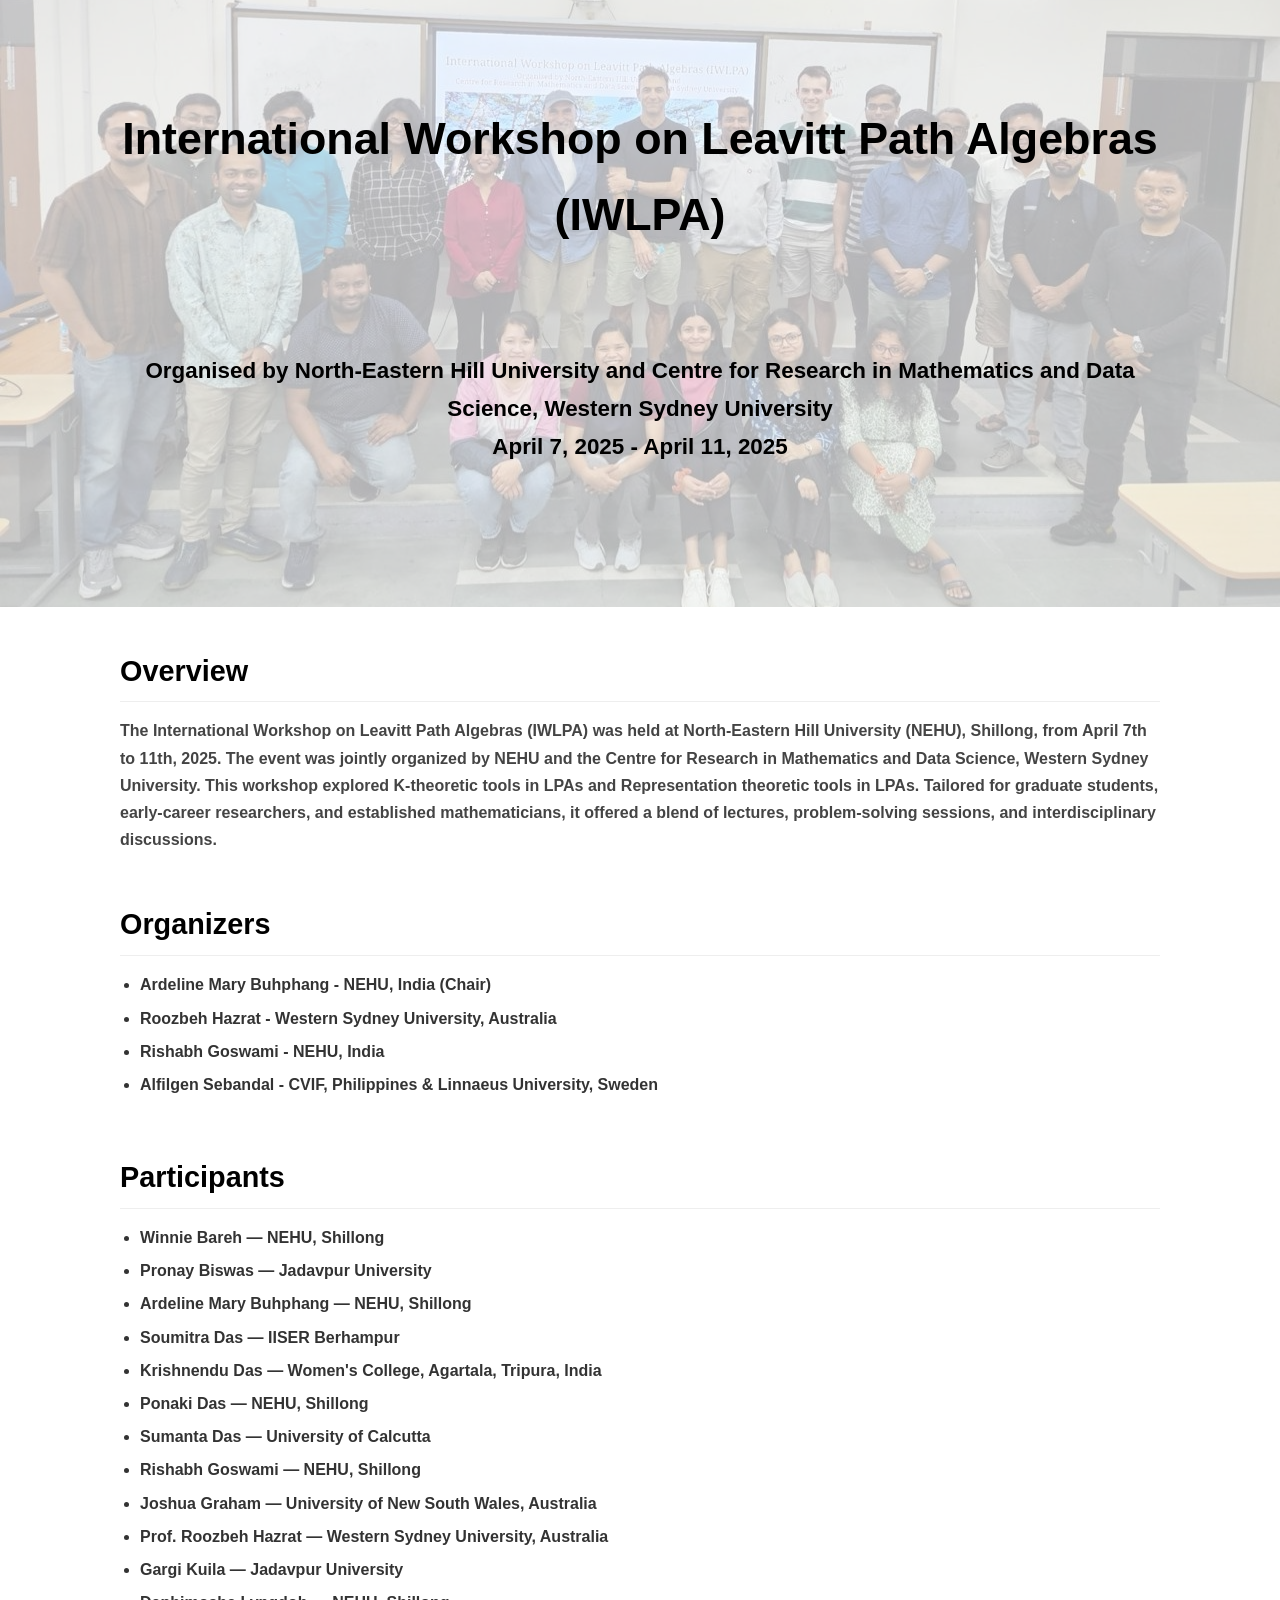
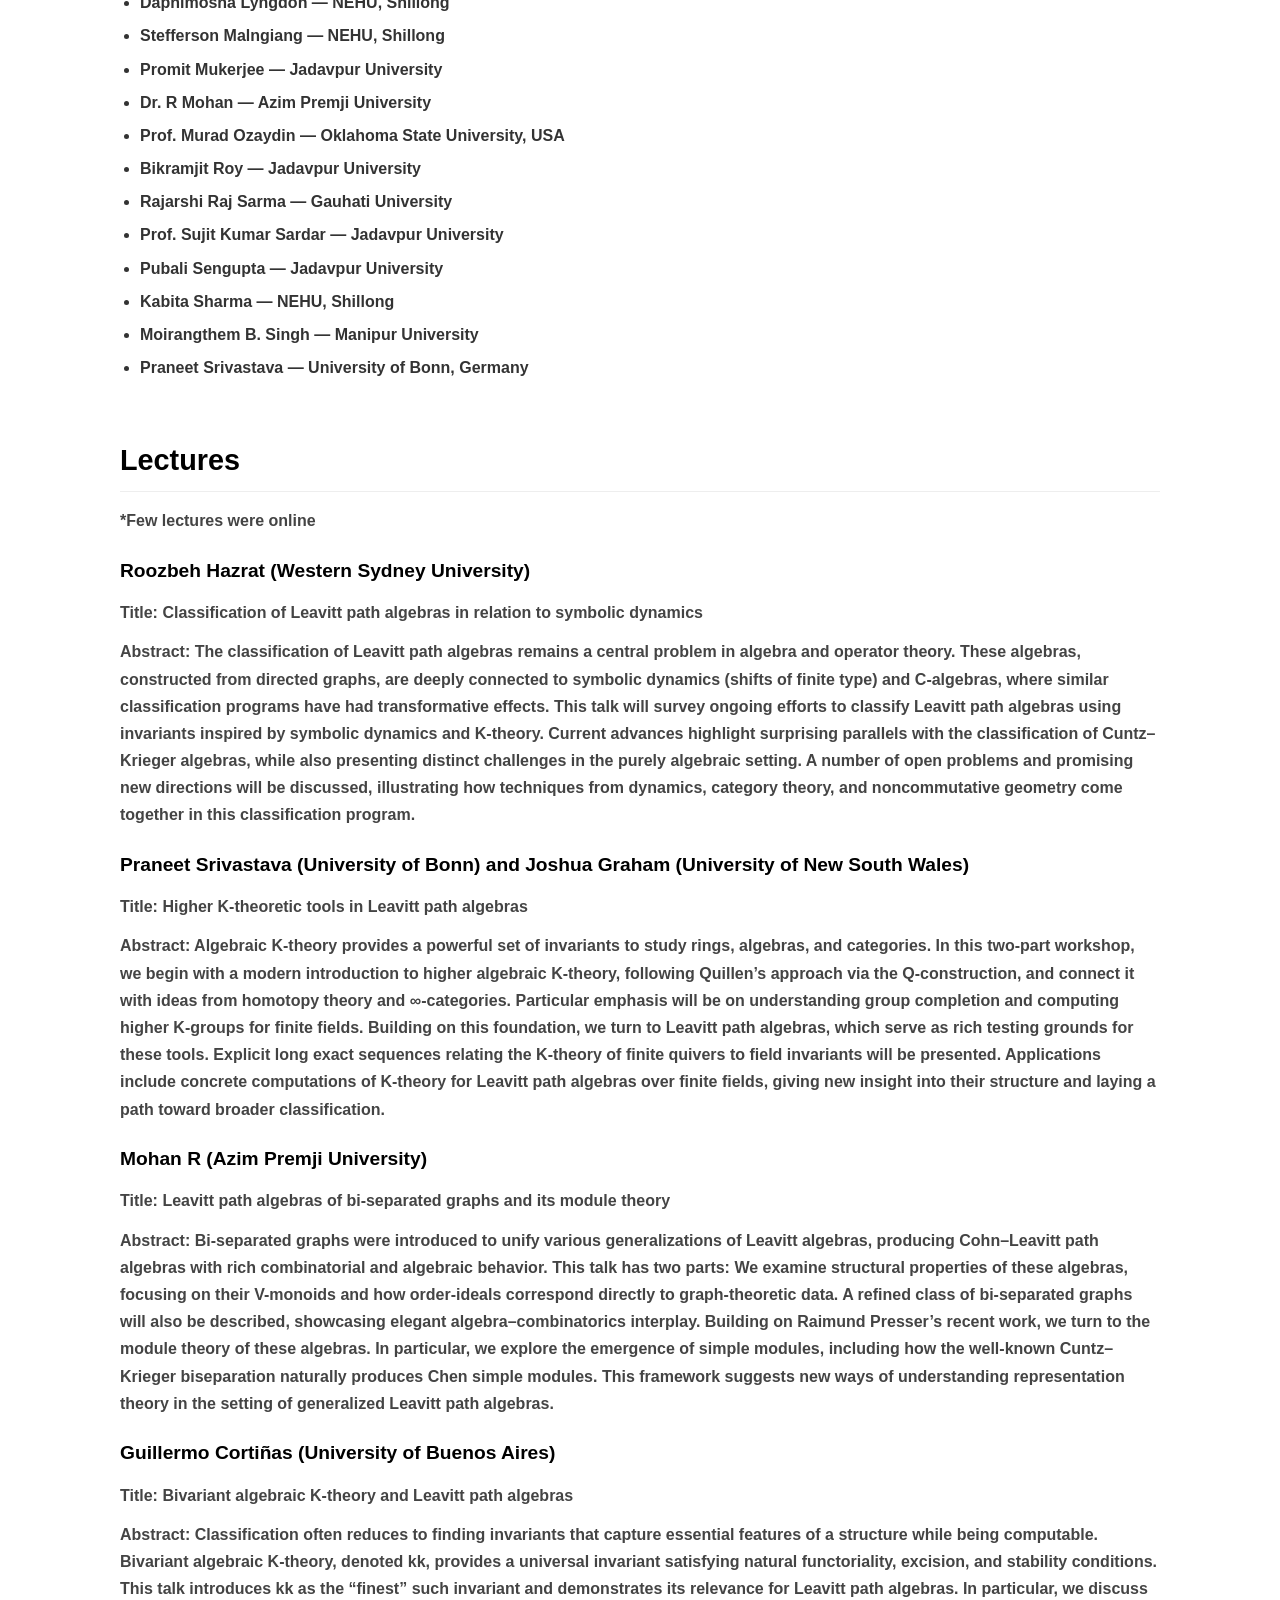
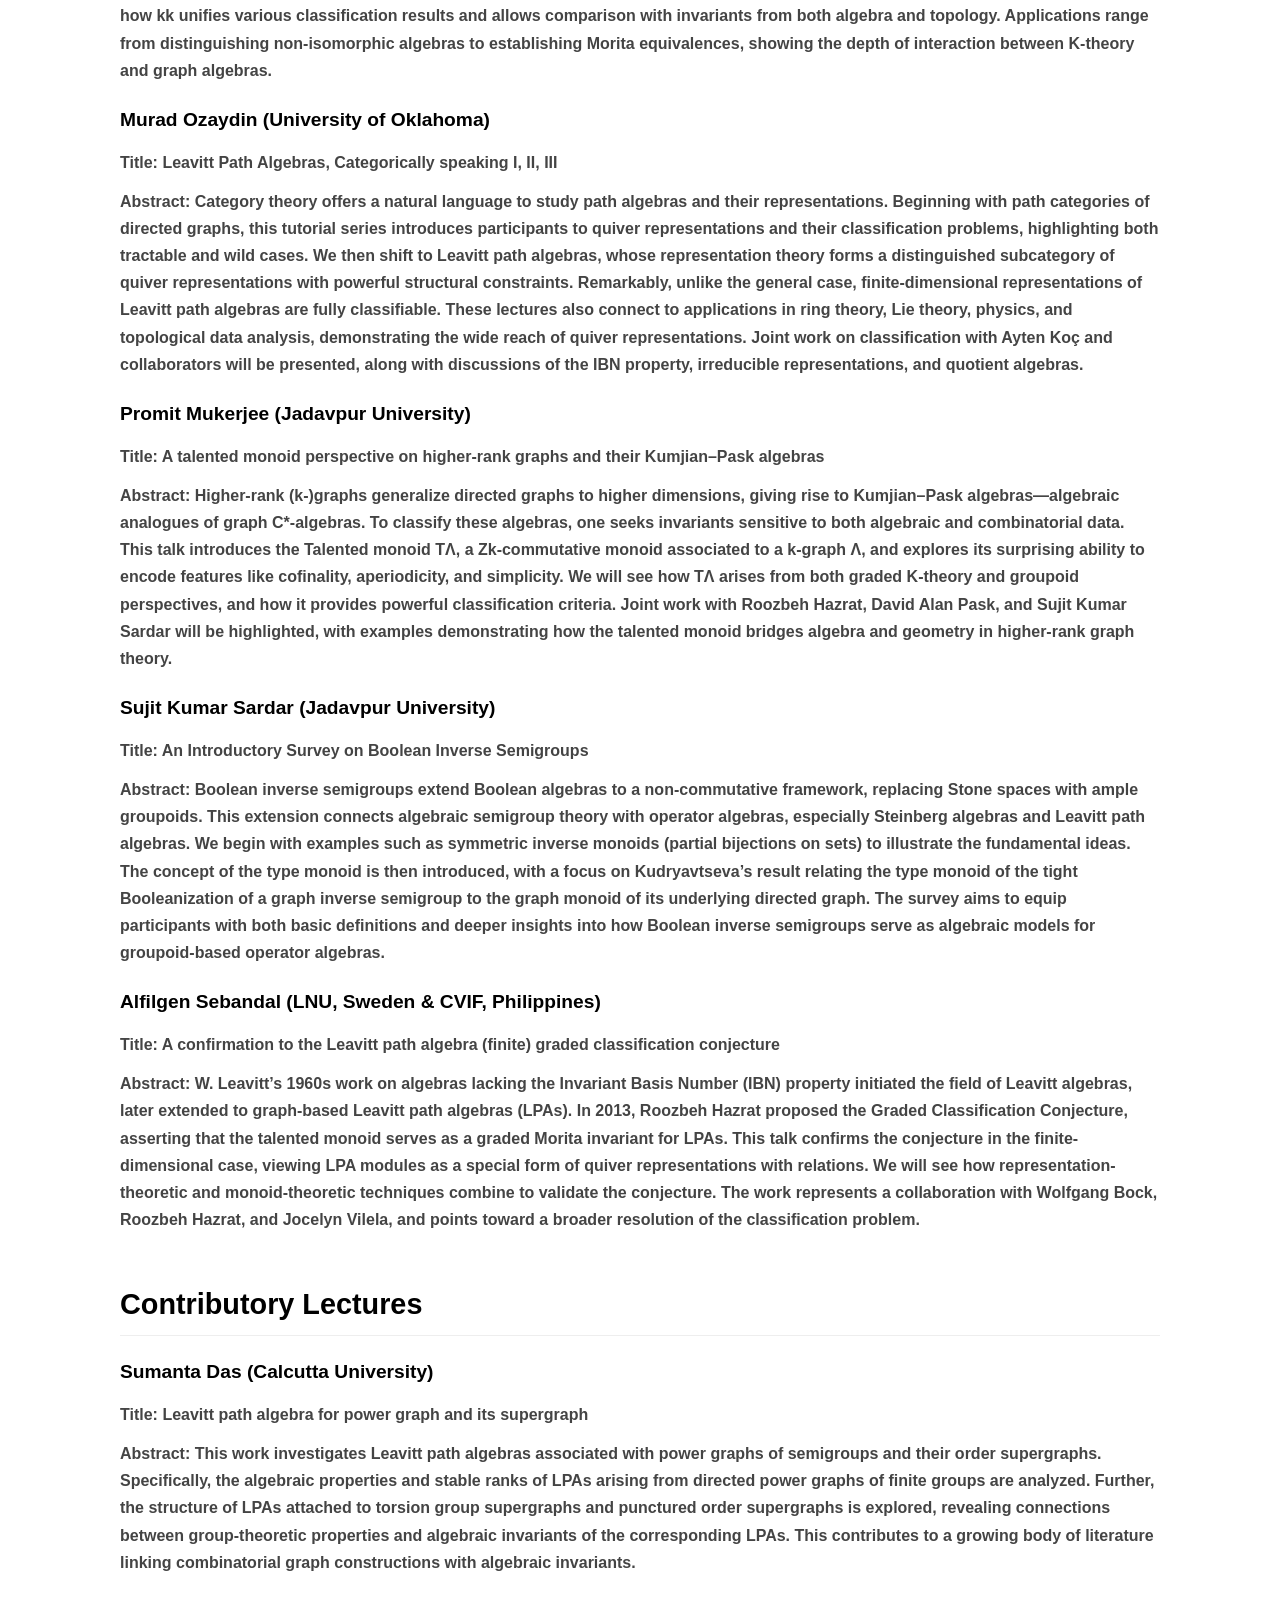
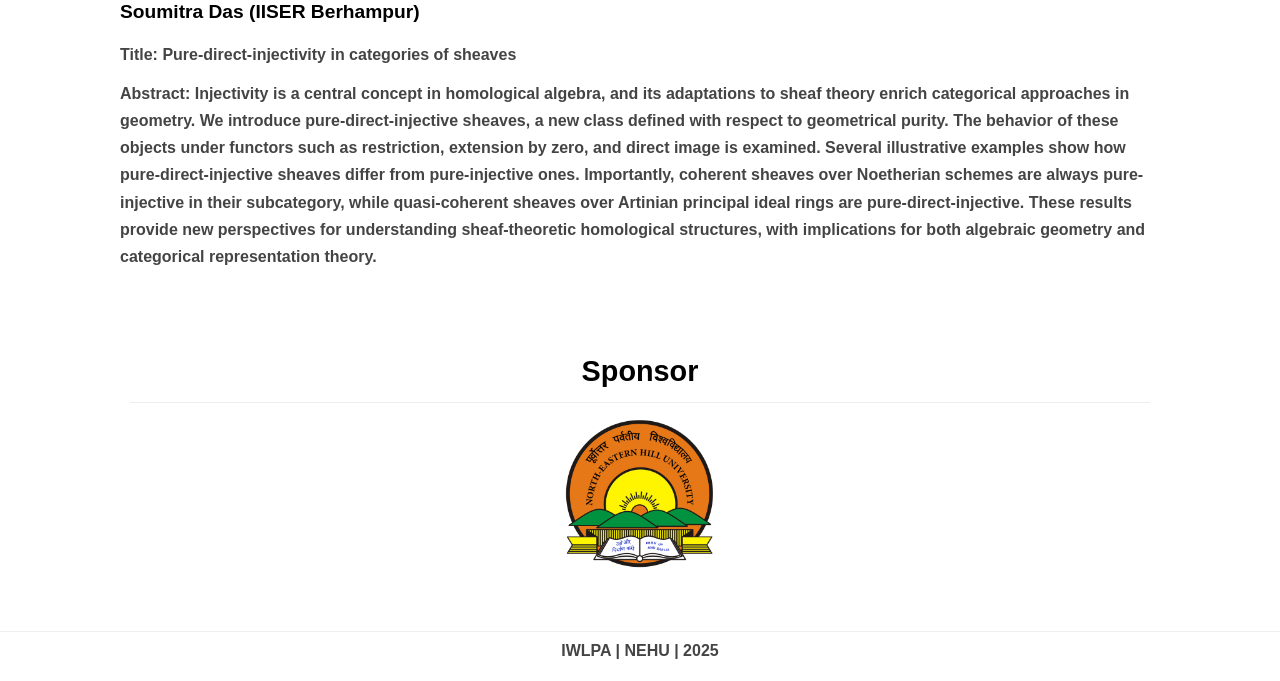
<file: index.html>
<!DOCTYPE html>
<html lang="en">
<head>
  <meta charset="UTF-8">
  <meta name="viewport" content="width=device-width, initial-scale=1.0">
  <title>IWLPA 2025 - International Workshop on Leavitt Path Algebras</title>
<style>
  * {
    margin: 0;
    padding: 0;
    box-sizing: border-box;
    font-family: 'Montserrat', 'Segoe UI', Tahoma, Geneva, Verdana, sans-serif;
  }

  body {
    line-height: 1.7;
    color: #333;
    background-color: #fff;
  }

  .container {
    max-width: 1100px;
    margin: 0 auto;
    padding: 0 20px;
  }

  /* Header Section */
  .header {
    color: #000;
    text-align: center;
    padding: 100px 20px;
    margin-bottom: 30px;
    border-radius: 0;
    position: relative; /* Needed for overlay */
    overflow: hidden;   /* Ensures overlay stays inside header */
}

.header::before {
    content: "";
    position: absolute;
    top: 0; left: 0;
    width: 100%; height: 100%;
    background: url('header.jpg') no-repeat center center;
    background-size: cover; /* Full coverage */
    opacity: 0.3; /* Adjust opacity here */
    z-index: 0;   /* Behind the text */
}

.header * {
    position: relative;
    z-index: 1;   /* Keep text above overlay */
}


  .header h1 {
    font-size: 2.8rem;
    margin-bottom: 100px;
    font-weight: 900;
    color: #000;
  }

  .header p {
    font-size: 1.4rem;
    margin-bottom: 40px;
    font-weight: 900;
    color: #000;
  }

  /* Section Styling */
  section {
    background: #fff;
    margin-bottom: 15px;
    padding: 10px;
    border-radius: 18px;
  }

  h2 {
    color: #000;
    margin-bottom: 15px;
    font-size: 1.8rem;
    font-weight: 750;
    border-bottom: 1px solid #eee;
    padding-bottom: 6px;
  }

  h3 {
    color: #000;
    margin: 20px 0 12px;
    font-size: 1.2rem;
    font-weight: 700;
  }

  p {
    margin-bottom: 12px;
    color: #444;
    font-weight: 600;
  }

  ul {
    margin-left: 20px;
    margin-bottom: 20px;
    font-weight:600;
  }

  li {
    margin-bottom: 6px;
  }

  /* Sponsor Section */
  .sponsor {
    text-align: center;
    padding: 40px 20px;
    background: #fff;
    border-radius: 8px;
  }

  .sponsor img {
    max-width: 100%;
    height: auto;
    max-height: 150px;
    border-radius: 8px;
  }

  /* Footer */
  footer {
    text-align: center;
    padding: 5px;
    margin-top: 10px;
    background: #fff;
    color: #000;
    font-weight: 500;
    border-top: 1px solid #eee;
  }

  /* Responsive Design */
@media (max-width: 768px) {
  .header h1 {
    font-size: 2rem;
  }
  .header p {
    font-size: 1rem;
  }
  .header {
    padding: 7px 1px;
  }
  .header-bg {
    height: 100%;
  }
}

</style>
</head>
<body>
  <div class="header">
    <div class="container">
      <h1>International Workshop on Leavitt Path Algebras (IWLPA)</h1>
      <p>Organised by North-Eastern Hill University and Centre for Research in Mathematics and Data Science, Western Sydney University<br> 
April 7, 2025 - April 11, 2025</p>
    </div>
  </div>

  <div class="container">
    <section id="overview">
      <h2>Overview</h2>
      <p>The International Workshop on Leavitt Path Algebras (IWLPA) was held at North-Eastern Hill University (NEHU), Shillong, from April 7th to 11th, 2025. The event was jointly organized by NEHU and the Centre for Research in Mathematics and Data Science, Western Sydney University. This workshop explored K-theoretic tools in LPAs and Representation theoretic tools in LPAs. Tailored for graduate students, early-career researchers, and established mathematicians, it offered a blend of lectures, problem-solving sessions, and interdisciplinary discussions.</p>
    </section>

    <section id="organizers">
      <h2>Organizers</h2>
      <ul>
        <li>Ardeline Mary Buhphang - NEHU, India (Chair)</li>
        <li>Roozbeh Hazrat - Western Sydney University, Australia</li>
        <li>Rishabh Goswami - NEHU, India</li>
        <li>Alfilgen Sebandal - CVIF, Philippines & Linnaeus University, Sweden</li>
      </ul>
    </section>

    <section id="participants">
      <h2>Participants</h2>
      <ul>
        <li>Winnie Bareh — NEHU, Shillong</li>
        <li>Pronay Biswas — Jadavpur University</li>
        <li>Ardeline Mary Buhphang — NEHU, Shillong</li>
        <li>Soumitra Das — IISER Berhampur</li>
        <li>Krishnendu Das — Women's College, Agartala, Tripura, India</li>
        <li>Ponaki Das — NEHU, Shillong</li>
        <li>Sumanta Das — University of Calcutta</li>
        <li>Rishabh Goswami — NEHU, Shillong</li>
        <li>Joshua Graham — University of New South Wales, Australia</li>
        <li>Prof. Roozbeh Hazrat — Western Sydney University, Australia</li>
        <li>Gargi Kuila — Jadavpur University</li>
        <li>Daphimosha Lyngdoh — NEHU, Shillong</li>
        <li>Stefferson Malngiang — NEHU, Shillong</li>
        <li>Promit Mukerjee — Jadavpur University</li>
        <li>Dr. R Mohan — Azim Premji University</li>
        <li>Prof. Murad Ozaydin — Oklahoma State University, USA</li>
        <li>Bikramjit Roy — Jadavpur University</li>
        <li>Rajarshi Raj Sarma — Gauhati University</li>
        <li>Prof. Sujit Kumar Sardar — Jadavpur University</li>
        <li>Pubali Sengupta — Jadavpur University</li>
        <li>Kabita Sharma — NEHU, Shillong</li>
        <li>Moirangthem B. Singh — Manipur University</li>
        <li>Praneet Srivastava — University of Bonn, Germany</li>
      </ul>
    </section>

   <section id="lectures">
  <h2>Lectures</h2>
  <p>*Few lectures were online </p>

  <h3>Roozbeh Hazrat (Western Sydney University)</h3>
  <p><strong>Title:</strong> Classification of Leavitt path algebras in relation to symbolic dynamics</p>
  <p><strong>Abstract:</strong> The classification of Leavitt path algebras remains a central problem in algebra and operator theory. These algebras, constructed from directed graphs, are deeply connected to symbolic dynamics (shifts of finite type) and C-algebras, where similar classification programs have had transformative effects. This talk will survey ongoing efforts to classify Leavitt path algebras using invariants inspired by symbolic dynamics and K-theory. Current advances highlight surprising parallels with the classification of Cuntz–Krieger algebras, while also presenting distinct challenges in the purely algebraic setting. A number of open problems and promising new directions will be discussed, illustrating how techniques from dynamics, category theory, and noncommutative geometry come together in this classification program.</p>

  <h3>Praneet Srivastava (University of Bonn) and Joshua Graham (University of New South Wales)</h3>
  <p><strong>Title:</strong> Higher K-theoretic tools in Leavitt path algebras</p>
  <p><strong>Abstract:</strong> Algebraic K-theory provides a powerful set of invariants to study rings, algebras, and categories. In this two-part workshop, we begin with a modern introduction to higher algebraic K-theory, following Quillen’s approach via the Q-construction, and connect it with ideas from homotopy theory and ∞-categories. Particular emphasis will be on understanding group completion and computing higher K-groups for finite fields. Building on this foundation, we turn to Leavitt path algebras, which serve as rich testing grounds for these tools. Explicit long exact sequences relating the K-theory of finite quivers to field invariants will be presented. Applications include concrete computations of K-theory for Leavitt path algebras over finite fields, giving new insight into their structure and laying a path toward broader classification.</p>

  <h3>Mohan R (Azim Premji University)</h3>
  <p><strong>Title:</strong> Leavitt path algebras of bi-separated graphs and its module theory</p>
  <p><strong>Abstract:</strong> Bi-separated graphs were introduced to unify various generalizations of Leavitt algebras, producing Cohn–Leavitt path algebras with rich combinatorial and algebraic behavior. This talk has two parts: We examine structural properties of these algebras, focusing on their V-monoids and how order-ideals correspond directly to graph-theoretic data. A refined class of bi-separated graphs will also be described, showcasing elegant algebra–combinatorics interplay. Building on Raimund Presser’s recent work, we turn to the module theory of these algebras. In particular, we explore the emergence of simple modules, including how the well-known Cuntz–Krieger biseparation naturally produces Chen simple modules. This framework suggests new ways of understanding representation theory in the setting of generalized Leavitt path algebras.</p>

  <h3>Guillermo Cortiñas (University of Buenos Aires)</h3>
  <p><strong>Title:</strong> Bivariant algebraic K-theory and Leavitt path algebras</p>
  <p><strong>Abstract:</strong> Classification often reduces to finding invariants that capture essential features of a structure while being computable. Bivariant algebraic K-theory, denoted kk, provides a universal invariant satisfying natural functoriality, excision, and stability conditions. This talk introduces kk as the “finest” such invariant and demonstrates its relevance for Leavitt path algebras. In particular, we discuss how kk unifies various classification results and allows comparison with invariants from both algebra and topology. Applications range from distinguishing non-isomorphic algebras to establishing Morita equivalences, showing the depth of interaction between K-theory and graph algebras.</p>

  <h3>Murad Ozaydin (University of Oklahoma)</h3>
  <p><strong>Title:</strong> Leavitt Path Algebras, Categorically speaking I, II, III</p>
  <p><strong>Abstract:</strong> Category theory offers a natural language to study path algebras and their representations. Beginning with path categories of directed graphs, this tutorial series introduces participants to quiver representations and their classification problems, highlighting both tractable and wild cases. We then shift to Leavitt path algebras, whose representation theory forms a distinguished subcategory of quiver representations with powerful structural constraints. Remarkably, unlike the general case, finite-dimensional representations of Leavitt path algebras are fully classifiable. These lectures also connect to applications in ring theory, Lie theory, physics, and topological data analysis, demonstrating the wide reach of quiver representations. Joint work on classification with Ayten Koç and collaborators will be presented, along with discussions of the IBN property, irreducible representations, and quotient algebras.</p>

  <h3>Promit Mukerjee (Jadavpur University)</h3>
  <p><strong>Title:</strong> A talented monoid perspective on higher-rank graphs and their Kumjian–Pask algebras</p>
  <p><strong>Abstract:</strong> Higher-rank (k-)graphs generalize directed graphs to higher dimensions, giving rise to Kumjian–Pask algebras—algebraic analogues of graph C*-algebras. To classify these algebras, one seeks invariants sensitive to both algebraic and combinatorial data. This talk introduces the Talented monoid TΛ, a Zk-commutative monoid associated to a k-graph Λ, and explores its surprising ability to encode features like cofinality, aperiodicity, and simplicity. We will see how TΛ arises from both graded K-theory and groupoid perspectives, and how it provides powerful classification criteria. Joint work with Roozbeh Hazrat, David Alan Pask, and Sujit Kumar Sardar will be highlighted, with examples demonstrating how the talented monoid bridges algebra and geometry in higher-rank graph theory.</p>

  <h3>Sujit Kumar Sardar (Jadavpur University)</h3>
  <p><strong>Title:</strong> An Introductory Survey on Boolean Inverse Semigroups</p>
  <p><strong>Abstract:</strong> Boolean inverse semigroups extend Boolean algebras to a non-commutative framework, replacing Stone spaces with ample groupoids. This extension connects algebraic semigroup theory with operator algebras, especially Steinberg algebras and Leavitt path algebras. We begin with examples such as symmetric inverse monoids (partial bijections on sets) to illustrate the fundamental ideas. The concept of the type monoid is then introduced, with a focus on Kudryavtseva’s result relating the type monoid of the tight Booleanization of a graph inverse semigroup to the graph monoid of its underlying directed graph. The survey aims to equip participants with both basic definitions and deeper insights into how Boolean inverse semigroups serve as algebraic models for groupoid-based operator algebras.</p>

  <h3>Alfilgen Sebandal (LNU, Sweden & CVIF, Philippines)</h3>
  <p><strong>Title:</strong> A confirmation to the Leavitt path algebra (finite) graded classification conjecture</p>
  <p><strong>Abstract:</strong> W. Leavitt’s 1960s work on algebras lacking the Invariant Basis Number (IBN) property initiated the field of Leavitt algebras, later extended to graph-based Leavitt path algebras (LPAs). In 2013, Roozbeh Hazrat proposed the Graded Classification Conjecture, asserting that the talented monoid serves as a graded Morita invariant for LPAs. This talk confirms the conjecture in the finite-dimensional case, viewing LPA modules as a special form of quiver representations with relations. We will see how representation-theoretic and monoid-theoretic techniques combine to validate the conjecture. The work represents a collaboration with Wolfgang Bock, Roozbeh Hazrat, and Jocelyn Vilela, and points toward a broader resolution of the classification problem.</p>
</section>


    <section id="contributory-lectures">
      <h2>Contributory Lectures</h2>
      <h3>Sumanta Das (Calcutta University)</h3>
  <p><strong>Title:</strong> Leavitt path algebra for power graph and its supergraph</p>
  <p><strong>Abstract:</strong> This work investigates Leavitt path algebras associated with power graphs of semigroups and their order supergraphs. Specifically, the algebraic properties and stable ranks of LPAs arising from directed power graphs of finite groups are analyzed. Further, the structure of LPAs attached to torsion group supergraphs and punctured order supergraphs is explored, revealing connections between group-theoretic properties and algebraic invariants of the corresponding LPAs. This contributes to a growing body of literature linking combinatorial graph constructions with algebraic invariants.</p>

  <h3>Soumitra Das (IISER Berhampur)</h3>
  <p><strong>Title:</strong> Pure-direct-injectivity in categories of sheaves</p>
  <p><strong>Abstract:</strong> Injectivity is a central concept in homological algebra, and its adaptations to sheaf theory enrich categorical approaches in geometry. We introduce pure-direct-injective sheaves, a new class defined with respect to geometrical purity. The behavior of these objects under functors such as restriction, extension by zero, and direct image is examined. Several illustrative examples show how pure-direct-injective sheaves differ from pure-injective ones. Importantly, coherent sheaves over Noetherian schemes are always pure-injective in their subcategory, while quasi-coherent sheaves over Artinian principal ideal rings are pure-direct-injective. These results provide new perspectives for understanding sheaf-theoretic homological structures, with implications for both algebraic geometry and categorical representation theory.</p>
    </section>

    <section class="sponsor">
      <h2>Sponsor</h2>
      <img src="sponsor.jpg" alt="Sponsor Logo">
    </section>
  </div>

  <footer>
    <div class="container">
      <p>IWLPA | NEHU | 2025</p>
    </div>
  </footer>
</body>
</html>
</file>
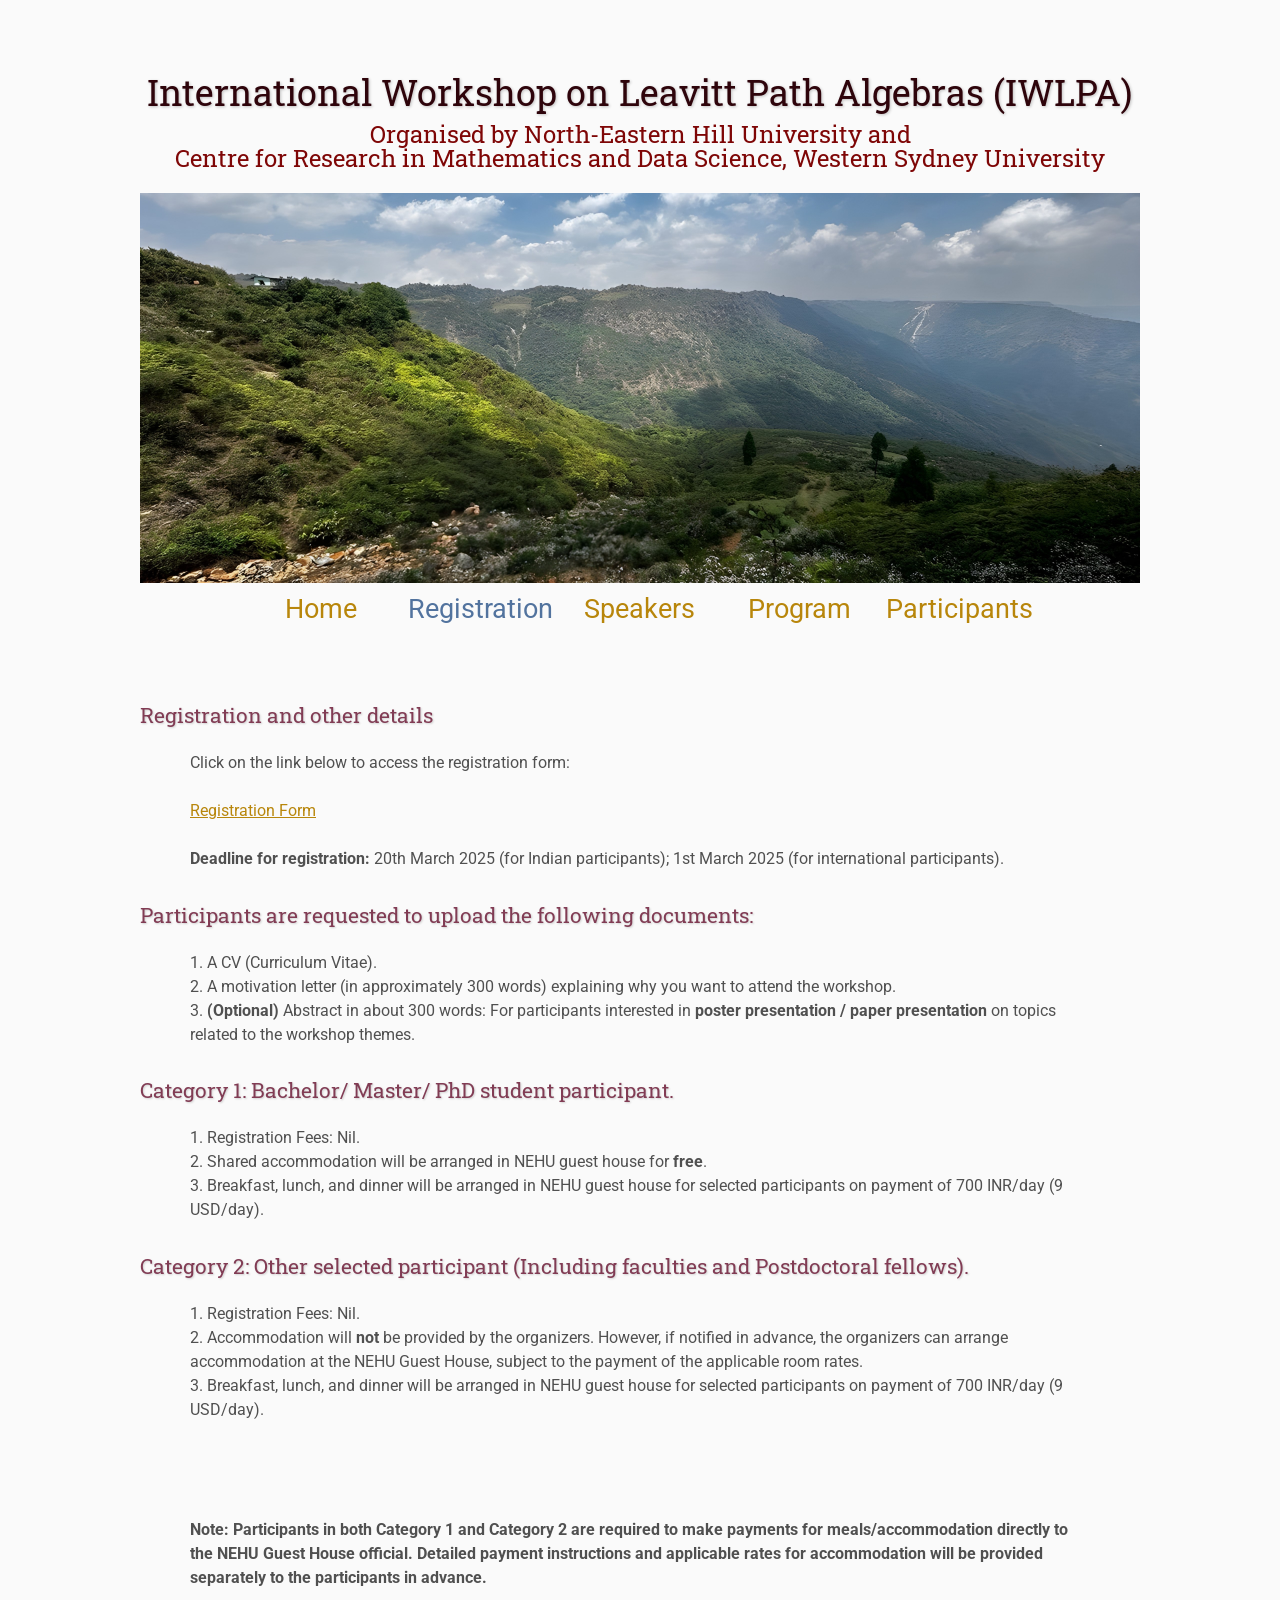
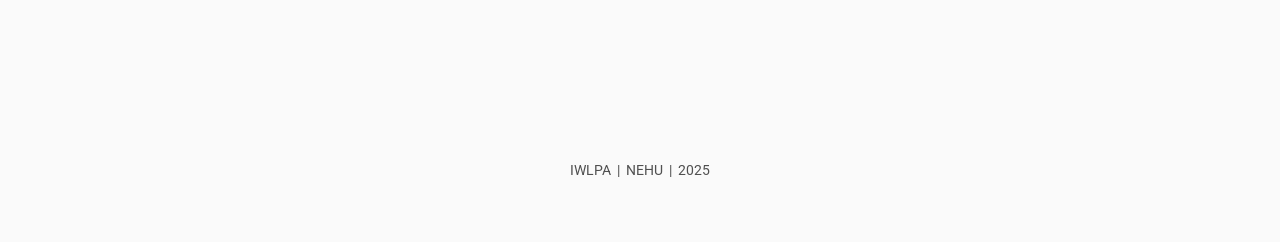
<file: registration/index.html>
<!DOCTYPE html>
<html lang='en'>

<head>
    <base href="..">
    <link rel="shortcut icon" type="image/png" href="assets/favicon.png"/>
    <link rel="stylesheet" type="text/css" media="all" href="assets/main.css"/>
    <meta name="description" content="Registration | IWLPA 2025">
    <meta name="resource-type" content="document">
    <meta name="distribution" content="global">
    <meta name="KeyWords" content="Conference">
    <title>Registration | IWLPA 2025</title>
</head>

<body>

    <div class="banner">
        <!-- Title Section (Appears above the image) -->
        <div class="title-container" style="text-align: center; padding: 20px 0;">
            <span class="title1" style="font-size: 36px">International Workshop on Leavitt Path Algebras (IWLPA) </span>
            <span class="subtitle" style="font-size: 24px; color: rgb(126, 6, 6); margin-top: 10px; display: inline-block;">Organised by North-Eastern Hill University and <br> Centre for Research in Mathematics and Data Science, Western Sydney University</span>
        </div>
    
        <!-- Full-Width Image with Overlay -->
        <div class="image-container" style="position: relative; text-align: center; color: white;">
            <img src="assets/registration_banner.jpg" alt="IWLPA NEHU 2025" style="width: 100%; height: auto; display: block;">
            
        </div>
    </div>

    <table class="navigation">
        <tr>
            <td class="navigation">
                <a title="Conference Home Page" href=".">Home</a>
            </td>
            <td class="navigation">
                <a  class="current" title="Register for the Conference" href="registration">Registration</a>
            </td>
            <td class="navigation">
                <a title="Speakers" href="speakers">Speakers</a> 
            </td>
            <td class="navigation">
                <a title="Program" href="program">Program</a>
            </td>
            <td class="navigation">
                <a title="Participants" href="participants">Participants</a>
            </td>
            
        </tr>
    </table>
    <br>

<h4>Registration and other details</h4>
<p>
    Click on the link below to access the registration form:
</p>
<p>
    <a href="https://forms.gle/tpsE1oKLNzaexjiW9" target="_blank">Registration Form</a><br><br>
    <strong>Deadline for registration:</strong> 20th March 2025 (for Indian participants); 1st March 2025 (for international participants).
</p>

    <h4>Participants are requested to upload the following documents:</h4>

<p>1. A CV (Curriculum Vitae).<br>
2. A motivation letter (in approximately 300 words) explaining why you want to attend the workshop.<br>
3. <strong>(Optional)</strong>  Abstract in about 300 words: For participants interested in <strong>poster presentation / paper presentation</strong> on topics related to the workshop themes.</p>






<h4>Category 1: Bachelor/ Master/ PhD student participant. </h4>
<p>
1. Registration Fees: Nil.<br>
2. Shared accommodation will be arranged in NEHU guest house for <strong>free</strong>.<br>
3. Breakfast, lunch, and dinner will be arranged in NEHU guest house for selected participants on payment of 700 INR/day (9 USD/day).
</p>

<h4>Category 2: Other selected participant (Including faculties and Postdoctoral fellows).</h4>
<p>
1. Registration Fees: Nil.<br>
2. Accommodation will <strong>not</strong> be provided by the organizers. However, if notified in advance, the organizers can arrange accommodation at the NEHU Guest House, subject to the payment of the applicable room rates.<br>
3. Breakfast, lunch, and dinner will be arranged in NEHU guest house for selected participants on payment of 700 INR/day (9 USD/day).
</p>


<br><br>
<p>
<strong>
Note: Participants in both Category 1 and Category 2 are required to make payments for meals/accommodation directly to the NEHU Guest House official. Detailed payment instructions and applicable rates for accommodation will be provided separately to the participants in advance.  
</strong>
</p>









    <footer>
        IWLPA &nbsp;|&nbsp; NEHU  &nbsp;|&nbsp; 2025 </a>
    </footer>

</body>
</html>
</file>
